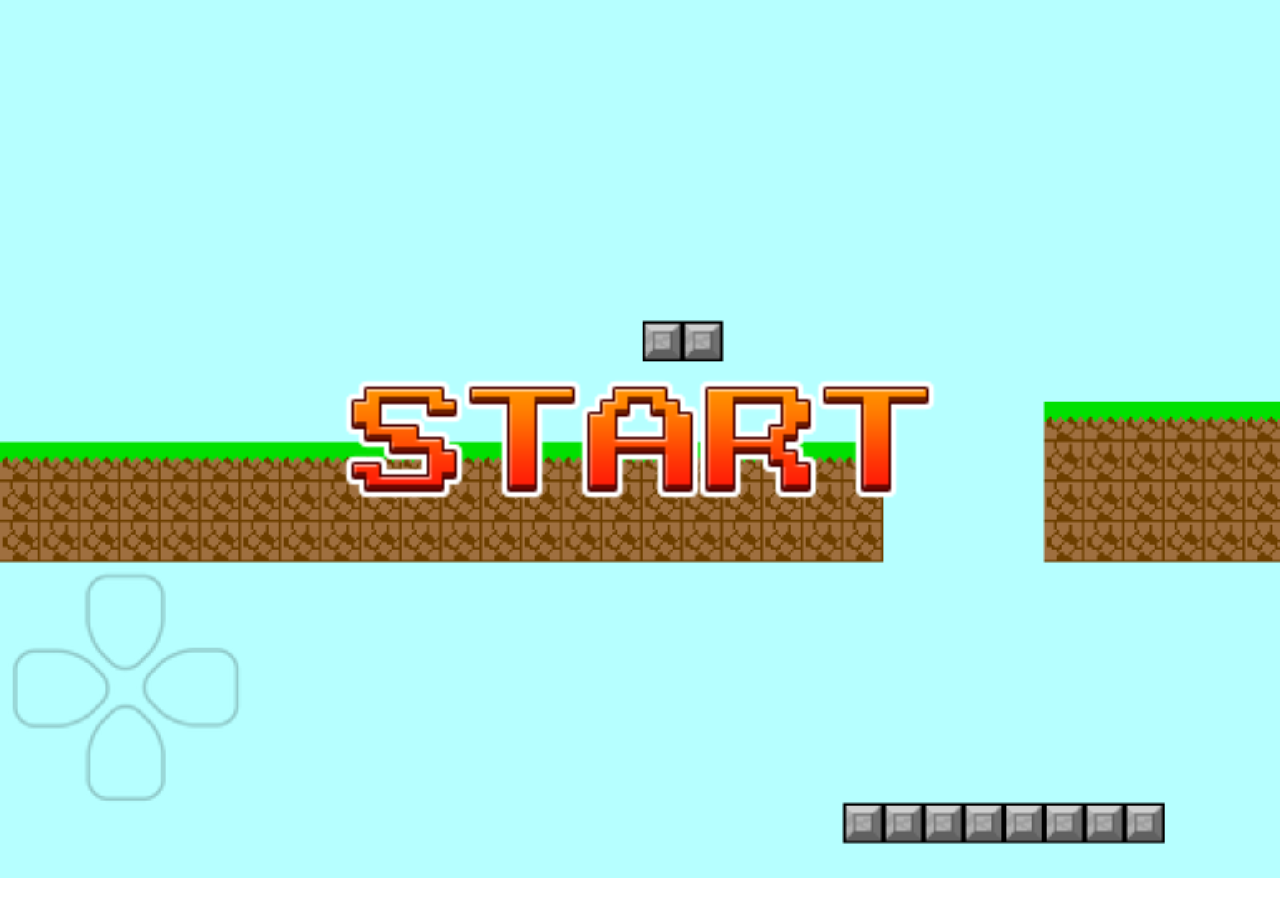
<file: games/action/index.html>
<!DOCTYPE html>
<html>
    <head>
        <meta charset="utf-8">
        <meta http-equiv="x-ua-compatible" content="IE=Edge">
        <meta name="viewport" content="width=device-width, user-scalable=no">
        <meta name="apple-mobile-web-app-capable" content="yes"> 
        <meta name="apple-mobile-web-app-status-bar-style" content="black-translucent">
        <title>enchant</title>
        <script type="text/javascript" src="../build/enchant.js"></script>
        <script type="text/javascript" src="../build/plugins/nineleap.enchant.js"></script>
        <script type="text/javascript" src="../build/plugins/ui.enchant.js"></script>
        <script type="text/javascript" src="game.js"></script>
        <style type="text/css">
            body {
                margin: 0;
            }
        </style>
    </head>
    <body>
    </body>
</html>
</file>
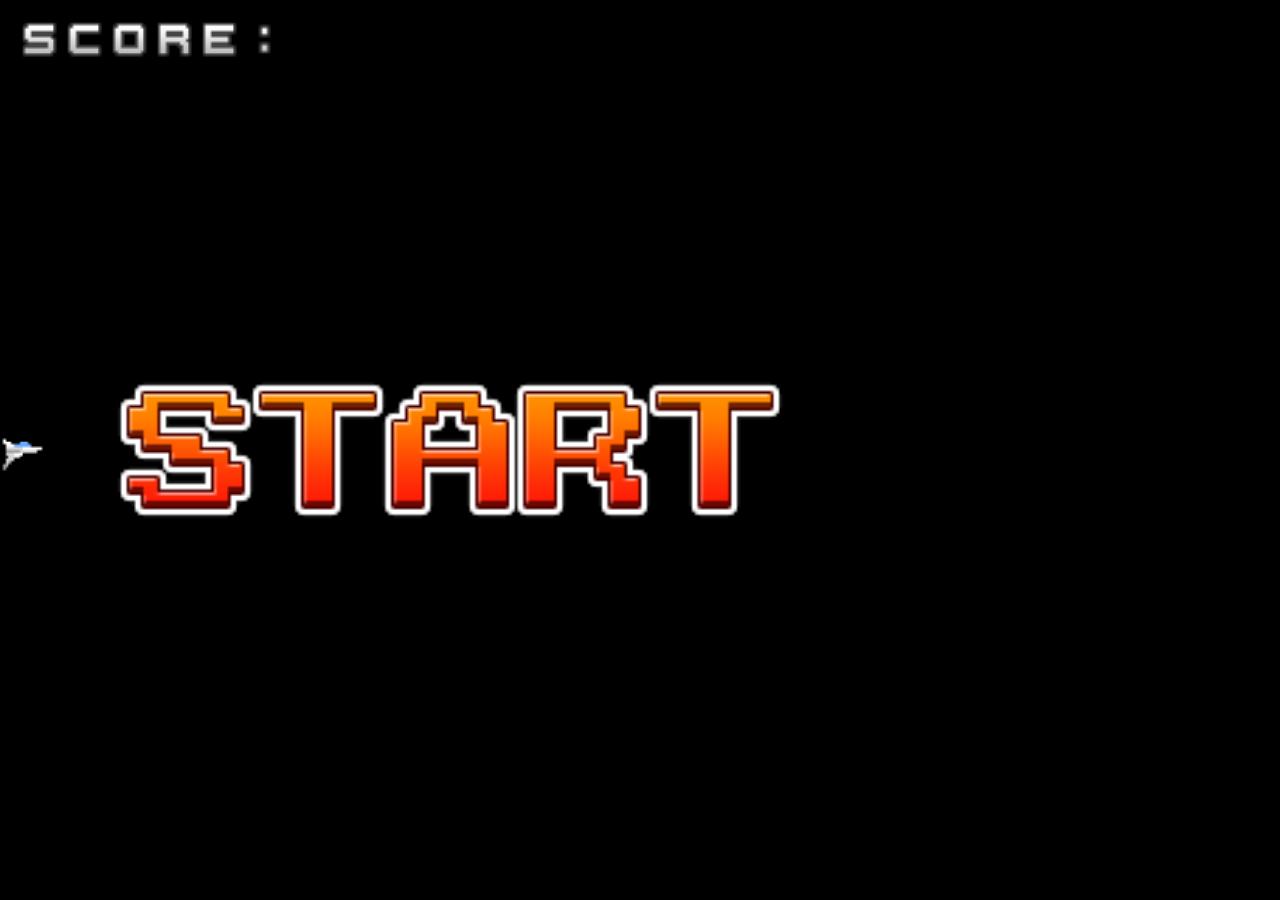
<file: games/shooting/index.html>
<!DOCTYPE html>
<html>
<head>
    <meta charset="UTF-8">
    <meta http-equiv="x-ua-compatible" content="IE=Edge">
    <meta name="viewport" content="width=device-width, user-scalable=no">
    <meta name="apple-mobile-web-app-capable" content="yes">
    <script type="text/javascript" src="../build/enchant.js"></script>
    <script type="text/javascript" src="../build/plugins/nineleap.enchant.js"></script>
    <script type="text/javascript" src="../build/plugins/ui.enchant.js"></script>
    <script type="text/javascript" src="main.js"></script>
    <style type="text/css">
        body {
            margin: 0;
            background: black;
        }
    </style>
</head>
<body>
<script type="text/javascript">
    alert("Dispara al mayor numero de naves sin que te toquen sus disparos. Arrastra con el Dedo la nave hacia arriba o abajo.");
</script>
</body>
</html>
</file>
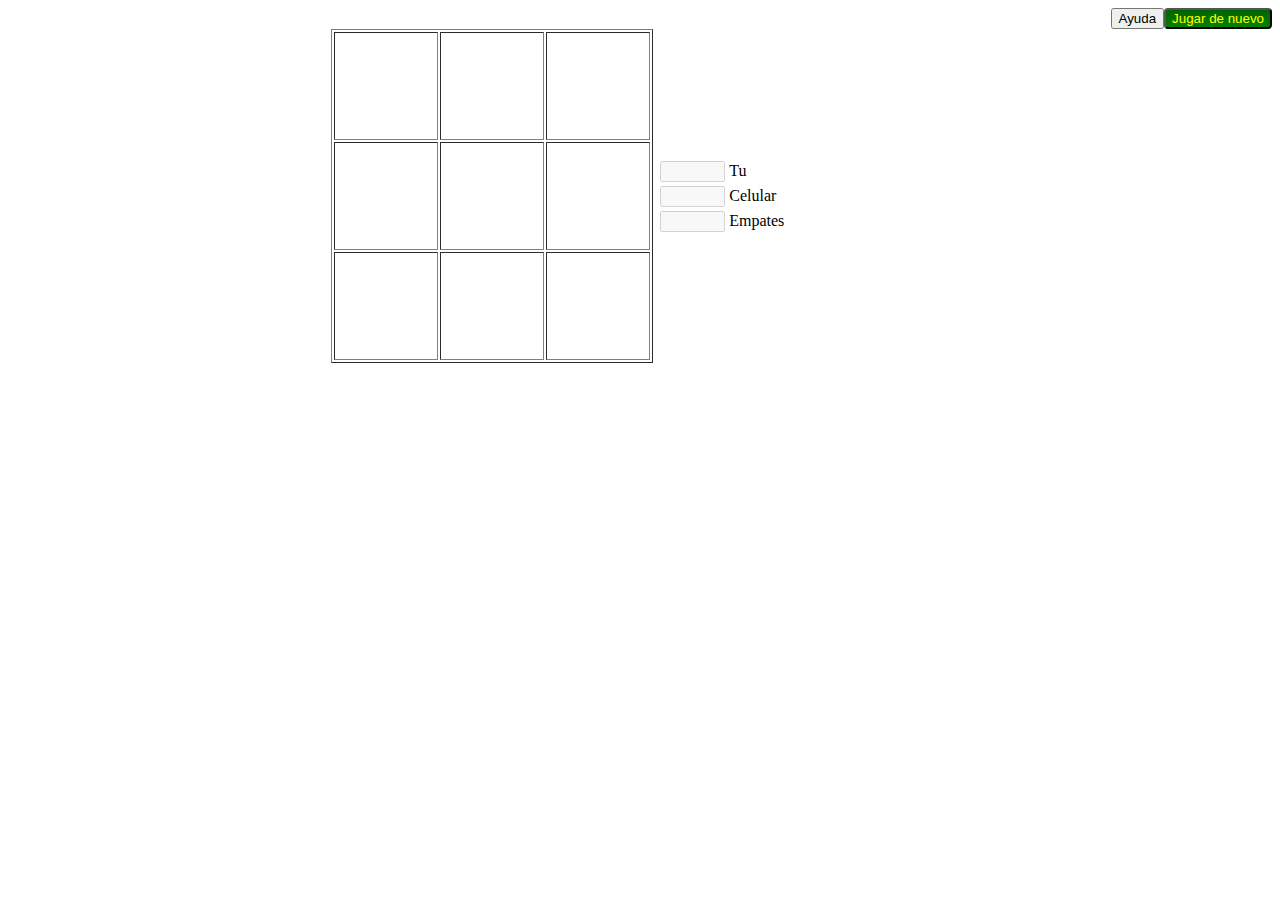
<file: games/SudokuJS/index.html>
<!DOCTYPE html>
<html>
<head lang="en">
    <meta charset="UTF-8">
    <title>Sudoku JS</title>
    <link rel="stylesheet" href="css/style1.css" media="screen"/>
    <link rel="stylesheet" href="js/jquery-ui-1.11.4/jquery-ui.min.css" media="screen"/>
    <script type="text/javascript" src="js/jquery-1.11.2.min.js"></script>
    <script type="text/javascript" src="js/jquery-ui-1.11.4/jquery-ui.min.js"></script>

    <SCRIPT LANGUAGE="JavaScript">
//<!-- Begin
var x = "x.jpg";
var o = "o.jpg";
var blank = "blank.jpg";

var pause = 0;
var all = 0;
var a = 0;
var b = 0;
var c = 0;
var d = 0;
var e = 0;
var f = 0;
var g = 0;
var h = 0;
var i = 0;
var temp="";
var ok = 0;
var cf = 0;
var choice=9;
var aRandomNumber = 0;
var comp = 0;
var t = 0;
var wn = 0;
var ls = 0;
var ts = 0;
function help() {
alert("El clasico juego de gato, un turno tu y otro el Celular donde se colocan una X o una O, Gana el primero en completar una linea horizontal, Vertical, o en Diagonal!!");
}
function logicOne() {
if ((a==1)&&(b==1)&&(c==1)) all=1;
if ((a==1)&&(d==1)&&(g==1)) all=1;
if ((a==1)&&(e==1)&&(i==1)) all=1;
if ((b==1)&&(e==1)&&(h==1)) all=1;
if ((d==1)&&(e==1)&&(f==1)) all=1;
if ((g==1)&&(h==1)&&(i==1)) all=1;
if ((c==1)&&(f==1)&&(i==1)) all=1;
if ((g==1)&&(e==1)&&(c==1)) all=1;
if ((a==2)&&(b==2)&&(c==2)) all=2;
if ((a==2)&&(d==2)&&(g==2)) all=2;
if ((a==2)&&(e==2)&&(i==2)) all=2;
if ((b==2)&&(e==2)&&(h==2)) all=2;
if ((d==2)&&(e==2)&&(f==2)) all=2;
if ((g==2)&&(h==2)&&(i==2)) all=2;
if ((c==2)&&(f==2)&&(i==2)) all=2;
if ((g==2)&&(e==2)&&(c==2)) all=2;
if ((a != 0)&&(b != 0)&&(c != 0)&&(d != 0)&&(e != 0)&&(f != 0)&&(g != 0)&&(h != 0)&&(i != 0)&&(all == 0)) all = 3;
}
function logicTwo() {
if ((a==2)&&(b==2)&&(c== 0)&&(temp=="")) temp="C";
if ((a==2)&&(b== 0)&&(c==2)&&(temp=="")) temp="B";
if ((a== 0)&&(b==2)&&(c==2)&&(temp=="")) temp="A";
if ((a==2)&&(d==2)&&(g== 0)&&(temp=="")) temp="G";
if ((a==2)&&(d== 0)&&(g==2)&&(temp=="")) temp="D";
if ((a== 0)&&(d==2)&&(g==2)&&(temp=="")) temp="A";
if ((a==2)&&(e==2)&&(i== 0)&&(temp=="")) temp="I";
if ((a==2)&&(e== 0)&&(i==2)&&(temp=="")) temp="E";
if ((a== 0)&&(e==2)&&(i==2)&&(temp=="")) temp="A";
if ((b==2)&&(e==2)&&(h== 0)&&(temp=="")) temp="H";
if ((b==2)&&(e== 0)&&(h==2)&&(temp=="")) temp="E";
if ((b== 0)&&(e==2)&&(h==2)&&(temp=="")) temp="B";
if ((d==2)&&(e==2)&&(f== 0)&&(temp=="")) temp="F";
if ((d==2)&&(e== 0)&&(f==2)&&(temp=="")) temp="E";
if ((d== 0)&&(e==2)&&(f==2)&&(temp=="")) temp="D";
if ((g==2)&&(h==2)&&(i== 0)&&(temp=="")) temp="I";
if ((g==2)&&(h== 0)&&(i==2)&&(temp=="")) temp="H";
if ((g== 0)&&(h==2)&&(i==2)&&(temp=="")) temp="G";
if ((c==2)&&(f==2)&&(i== 0)&&(temp=="")) temp="I";
if ((c==2)&&(f== 0)&&(i==2)&&(temp=="")) temp="F";
if ((c== 0)&&(f==2)&&(i==2)&&(temp=="")) temp="C";
if ((g==2)&&(e==2)&&(c== 0)&&(temp=="")) temp="C";
if ((g==2)&&(e== 0)&&(c==2)&&(temp=="")) temp="E";
if ((g== 0)&&(e==2)&&(c==2)&&(temp=="")) temp="G";
}
function logicThree() {
if ((a==1)&&(b==1)&&(c==0)&&(temp=="")) temp="C";
if ((a==1)&&(b==0)&&(c==1)&&(temp=="")) temp="B";
if ((a==0)&&(b==1)&&(c==1)&&(temp=="")) temp="A";
if ((a==1)&&(d==1)&&(g==0)&&(temp=="")) temp="G";
if ((a==1)&&(d==0)&&(g==1)&&(temp=="")) temp="D";
if ((a==0)&&(d==1)&&(g==1)&&(temp=="")) temp="A";
if ((a==1)&&(e==1)&&(i==0)&&(temp=="")) temp="I";
if ((a==1)&&(e==0)&&(i==1)&&(temp=="")) temp="E";
if ((a==0)&&(e==1)&&(i==1)&&(temp=="")) temp="A";
if ((b==1)&&(e==1)&&(h==0)&&(temp=="")) temp="H";
if ((b==1)&&(e==0)&&(h==1)&&(temp=="")) temp="E";
if ((b==0)&&(e==1)&&(h==1)&&(temp=="")) temp="B";
if ((d==1)&&(e==1)&&(f==0)&&(temp=="")) temp="F";
if ((d==1)&&(e==0)&&(f==1)&&(temp=="")) temp="E";
if ((d==0)&&(e==1)&&(f==1)&&(temp=="")) temp="D";
if ((g==1)&&(h==1)&&(i==0)&&(temp=="")) temp="I";
if ((g==1)&&(h==0)&&(i==1)&&(temp=="")) temp="H";
if ((g==0)&&(h==1)&&(i==1)&&(temp=="")) temp="G";
if ((c==1)&&(f==1)&&(i==0)&&(temp=="")) temp="I";
if ((c==1)&&(f==0)&&(i==1)&&(temp=="")) temp="F";
if ((c==0)&&(f==1)&&(i==1)&&(temp=="")) temp="C";
if ((g==1)&&(e==1)&&(c==0)&&(temp=="")) temp="C";
if ((g==1)&&(e==0)&&(c==1)&&(temp=="")) temp="E";
if ((g==0)&&(e==1)&&(c==1)&&(temp=="")) temp="G";
}
function clearOut() {
document.game.you.value="0";
document.game.computer.value="0";
document.game.ties.value="0";
}
function checkSpace() {
if ((temp=="A")&&(a==0)) {
ok=1;
if (cf==0) a=1;
if (cf==1) a=2;
}
if ((temp=="B")&&(b==0)) {
ok=1;
if (cf==0) b=1;
if (cf==1) b=2;
}
if ((temp=="C")&&(c==0)) {
ok=1;
if (cf==0) c=1;
if (cf==1) c=2;
}
if ((temp=="D")&&(d==0)) {
ok=1;
if (cf==0) d=1;
if (cf==1) d=2;
}
if ((temp=="E")&&(e==0)) {
ok=1;
if (cf==0) e=1;
if (cf==1) e=2;
}
if ((temp=="F")&&(f==0)) {
ok=1
if (cf==0) f=1;
if (cf==1) f=2;
}
if ((temp=="G")&&(g==0)) {
ok=1
if (cf==0) g=1;
if (cf==1) g=2;
}
if ((temp=="H")&&(h==0)) {
ok=1;
if (cf==0) h=1;
if (cf==1) h=2;
}
if ((temp=="I")&&(i==0)) {
ok=1;
if (cf==0) i=1;
if (cf==1) i=2;
}
}
function yourChoice(chName) {
pause = 0;
if (all!=0) ended();
if (all==0) {
cf = 0;
ok = 0;
temp=chName;
checkSpace();
if (ok==1) {
document.images[chName].src = x;
}
if (ok==0)taken();
process();
if ((all==0)&&(pause==0)) myChoice();
   }
}
function taken() {
alert("El espacio esta ocupado. Elegir otro")
pause=1;
}
function myChoice() {
temp="";
ok = 0;
cf=1;
logicTwo();
logicThree();
checkSpace();
while(ok==0) {
aRandomNumber=Math.random()
comp=Math.round((choice-1)*aRandomNumber)+1;
if (comp==1) temp="A";
if (comp==2) temp="B";
if (comp==3) temp="C";
if (comp==4) temp="D";
if (comp==5) temp="E";
if (comp==6) temp="F";
if (comp==7) temp="G";
if (comp==8) temp="H";
if (comp==9) temp="I";
checkSpace();
}
document.images[temp].src= o;
process();
}
function ended() {
alert("El juego Termino. Click en Nuevo Juego para empezar otro.")
}
function process() {
logicOne();
if (all==1){ alert("Ganaste,Felicidades!"); wn++; }
if (all==2){ alert("Oohh!  Te Gane, suerte para la proxima!"); ls++; }
if (all==3){ alert("Es un empate."); ts++; }
if (all!=0) {
document.game.you.value = wn;
document.game.computer.value = ls;
document.game.ties.value = ts;
   }
}
function playAgain() {
if (all==0) {
if(confirm("Se reiniciaran los puntajes, de acuerdo?")) reset();
}
if (all>0) reset();
}
function reset() {
all = 0;
a = 0;
b = 0;
c = 0;
d = 0;
e = 0;
f = 0;
g = 0;
h = 0;
i = 0;
temp="";
ok = 0;
cf = 0;
choice=9;
aRandomNumber = 0;
comp = 0;
document.images.A.src= blank;
document.images.B.src= blank;
document.images.C.src= blank;
document.images.D.src= blank;
document.images.E.src= blank;
document.images.F.src= blank;
document.images.G.src= blank;
document.images.H.src= blank;
document.images.I.src= blank;
if (t==0) { t=2; myChoice(); }
t--;
}
//  End -->
</script>

</head>
<body>
<script>
    help();
</script>
<center>
<form name=game>

<input type=button class="btn-green" value="Jugar de nuevo" onClick="playAgain();" style="float:right;">
&nbsp;&nbsp;
<input type=button value="Ayuda" onClick="help();" style="float:right;">
<table border=0>
<td>
<table border=1>
<tr>
<td><a href="javascript:yourChoice('A')"><img src="blank.jpg" border=0 height=100 width=100 name=A alt="Top-Left"></a></td>
<td><a href="javascript:yourChoice('B')"><img src="blank.jpg" border=0 height=100 width=100 name=B alt="Top-Center"></a></td>
<td><a href="javascript:yourChoice('C')"><img src="blank.jpg" border=0 height=100 width=100 name=C alt="Top-Right"></a></td>
</tr>
<tr>
<td><a href="javascript:yourChoice('D')"><img src="blank.jpg" border=0 height=100 width=100 name=D alt="Middle-Left"></a></td>
<td><a href="javascript:yourChoice('E')"><img src="blank.jpg" border=0 height=100 width=100 name=E alt="Middle-Center"></a></td>
<td><a href="javascript:yourChoice('F')"><img src="blank.jpg" border=0 height=100 width=100 name=F alt="Middle-Right"></a></td>
</tr>
<tr>
<td><a href="javascript:yourChoice('G')"><img src="blank.jpg" border=0 height=100 width=100 name=G alt="Bottom-Left"></a></td>
<td><a href="javascript:yourChoice('H')"><img src="blank.jpg" border=0 height=100 width=100 name=H alt="Bottom-Center"></a></td>
<td><a href="javascript:yourChoice('I')"><img src="blank.jpg" border=0 height=100 width=100  name=I alt="Bottom-Right"></a></td>
</tr>
</table>
</td>
<td>
<table>
<tr><td><input type=text size=5 name=you disabled=""></td><td>Tu</td></tr>
<tr><td><input type=text size=5 name=computer disabled=""></td><td>Celular </td></tr>
<tr><td><input type=text size=5 name=ties disabled=""></td><td>Empates</td></tr>
</table>
</td>
</table>
</form>
</center>
</body>
</html>
</file>
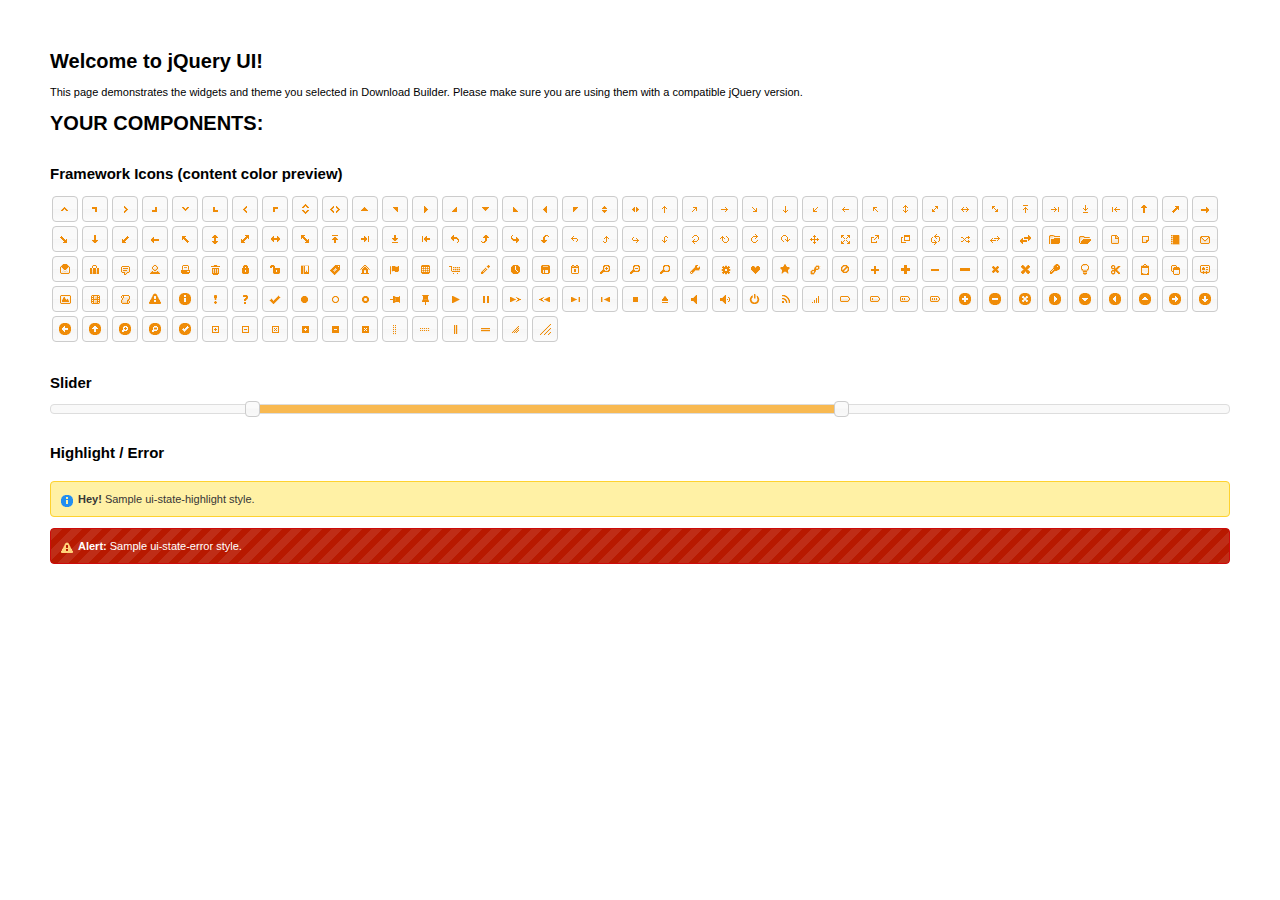
<file: games/SudokuJS/js/jquery-ui-1.11.4/index.html>
<!doctype html>
<html lang="us">
<head>
	<meta charset="utf-8">
	<title>jQuery UI Example Page</title>
	<link href="jquery-ui.css" rel="stylesheet">
	<style>
	body{
		font: 62.5% "Trebuchet MS", sans-serif;
		margin: 50px;
	}
	.demoHeaders {
		margin-top: 2em;
	}
	#dialog-link {
		padding: .4em 1em .4em 20px;
		text-decoration: none;
		position: relative;
	}
	#dialog-link span.ui-icon {
		margin: 0 5px 0 0;
		position: absolute;
		left: .2em;
		top: 50%;
		margin-top: -8px;
	}
	#icons {
		margin: 0;
		padding: 0;
	}
	#icons li {
		margin: 2px;
		position: relative;
		padding: 4px 0;
		cursor: pointer;
		float: left;
		list-style: none;
	}
	#icons span.ui-icon {
		float: left;
		margin: 0 4px;
	}
	.fakewindowcontain .ui-widget-overlay {
		position: absolute;
	}
	select {
		width: 200px;
	}
	</style>
</head>
<body>

<h1>Welcome to jQuery UI!</h1>

<div class="ui-widget">
	<p>This page demonstrates the widgets and theme you selected in Download Builder. Please make sure you are using them with a compatible jQuery version.</p>
</div>

<h1>YOUR COMPONENTS:</h1>












<h2 class="demoHeaders">Framework Icons (content color preview)</h2>
<ul id="icons" class="ui-widget ui-helper-clearfix">
	<li class="ui-state-default ui-corner-all" title=".ui-icon-carat-1-n"><span class="ui-icon ui-icon-carat-1-n"></span></li>
	<li class="ui-state-default ui-corner-all" title=".ui-icon-carat-1-ne"><span class="ui-icon ui-icon-carat-1-ne"></span></li>
	<li class="ui-state-default ui-corner-all" title=".ui-icon-carat-1-e"><span class="ui-icon ui-icon-carat-1-e"></span></li>
	<li class="ui-state-default ui-corner-all" title=".ui-icon-carat-1-se"><span class="ui-icon ui-icon-carat-1-se"></span></li>
	<li class="ui-state-default ui-corner-all" title=".ui-icon-carat-1-s"><span class="ui-icon ui-icon-carat-1-s"></span></li>
	<li class="ui-state-default ui-corner-all" title=".ui-icon-carat-1-sw"><span class="ui-icon ui-icon-carat-1-sw"></span></li>
	<li class="ui-state-default ui-corner-all" title=".ui-icon-carat-1-w"><span class="ui-icon ui-icon-carat-1-w"></span></li>
	<li class="ui-state-default ui-corner-all" title=".ui-icon-carat-1-nw"><span class="ui-icon ui-icon-carat-1-nw"></span></li>
	<li class="ui-state-default ui-corner-all" title=".ui-icon-carat-2-n-s"><span class="ui-icon ui-icon-carat-2-n-s"></span></li>
	<li class="ui-state-default ui-corner-all" title=".ui-icon-carat-2-e-w"><span class="ui-icon ui-icon-carat-2-e-w"></span></li>
	<li class="ui-state-default ui-corner-all" title=".ui-icon-triangle-1-n"><span class="ui-icon ui-icon-triangle-1-n"></span></li>
	<li class="ui-state-default ui-corner-all" title=".ui-icon-triangle-1-ne"><span class="ui-icon ui-icon-triangle-1-ne"></span></li>
	<li class="ui-state-default ui-corner-all" title=".ui-icon-triangle-1-e"><span class="ui-icon ui-icon-triangle-1-e"></span></li>
	<li class="ui-state-default ui-corner-all" title=".ui-icon-triangle-1-se"><span class="ui-icon ui-icon-triangle-1-se"></span></li>
	<li class="ui-state-default ui-corner-all" title=".ui-icon-triangle-1-s"><span class="ui-icon ui-icon-triangle-1-s"></span></li>
	<li class="ui-state-default ui-corner-all" title=".ui-icon-triangle-1-sw"><span class="ui-icon ui-icon-triangle-1-sw"></span></li>
	<li class="ui-state-default ui-corner-all" title=".ui-icon-triangle-1-w"><span class="ui-icon ui-icon-triangle-1-w"></span></li>
	<li class="ui-state-default ui-corner-all" title=".ui-icon-triangle-1-nw"><span class="ui-icon ui-icon-triangle-1-nw"></span></li>
	<li class="ui-state-default ui-corner-all" title=".ui-icon-triangle-2-n-s"><span class="ui-icon ui-icon-triangle-2-n-s"></span></li>
	<li class="ui-state-default ui-corner-all" title=".ui-icon-triangle-2-e-w"><span class="ui-icon ui-icon-triangle-2-e-w"></span></li>
	<li class="ui-state-default ui-corner-all" title=".ui-icon-arrow-1-n"><span class="ui-icon ui-icon-arrow-1-n"></span></li>
	<li class="ui-state-default ui-corner-all" title=".ui-icon-arrow-1-ne"><span class="ui-icon ui-icon-arrow-1-ne"></span></li>
	<li class="ui-state-default ui-corner-all" title=".ui-icon-arrow-1-e"><span class="ui-icon ui-icon-arrow-1-e"></span></li>
	<li class="ui-state-default ui-corner-all" title=".ui-icon-arrow-1-se"><span class="ui-icon ui-icon-arrow-1-se"></span></li>
	<li class="ui-state-default ui-corner-all" title=".ui-icon-arrow-1-s"><span class="ui-icon ui-icon-arrow-1-s"></span></li>
	<li class="ui-state-default ui-corner-all" title=".ui-icon-arrow-1-sw"><span class="ui-icon ui-icon-arrow-1-sw"></span></li>
	<li class="ui-state-default ui-corner-all" title=".ui-icon-arrow-1-w"><span class="ui-icon ui-icon-arrow-1-w"></span></li>
	<li class="ui-state-default ui-corner-all" title=".ui-icon-arrow-1-nw"><span class="ui-icon ui-icon-arrow-1-nw"></span></li>
	<li class="ui-state-default ui-corner-all" title=".ui-icon-arrow-2-n-s"><span class="ui-icon ui-icon-arrow-2-n-s"></span></li>
	<li class="ui-state-default ui-corner-all" title=".ui-icon-arrow-2-ne-sw"><span class="ui-icon ui-icon-arrow-2-ne-sw"></span></li>
	<li class="ui-state-default ui-corner-all" title=".ui-icon-arrow-2-e-w"><span class="ui-icon ui-icon-arrow-2-e-w"></span></li>
	<li class="ui-state-default ui-corner-all" title=".ui-icon-arrow-2-se-nw"><span class="ui-icon ui-icon-arrow-2-se-nw"></span></li>
	<li class="ui-state-default ui-corner-all" title=".ui-icon-arrowstop-1-n"><span class="ui-icon ui-icon-arrowstop-1-n"></span></li>
	<li class="ui-state-default ui-corner-all" title=".ui-icon-arrowstop-1-e"><span class="ui-icon ui-icon-arrowstop-1-e"></span></li>
	<li class="ui-state-default ui-corner-all" title=".ui-icon-arrowstop-1-s"><span class="ui-icon ui-icon-arrowstop-1-s"></span></li>
	<li class="ui-state-default ui-corner-all" title=".ui-icon-arrowstop-1-w"><span class="ui-icon ui-icon-arrowstop-1-w"></span></li>
	<li class="ui-state-default ui-corner-all" title=".ui-icon-arrowthick-1-n"><span class="ui-icon ui-icon-arrowthick-1-n"></span></li>
	<li class="ui-state-default ui-corner-all" title=".ui-icon-arrowthick-1-ne"><span class="ui-icon ui-icon-arrowthick-1-ne"></span></li>
	<li class="ui-state-default ui-corner-all" title=".ui-icon-arrowthick-1-e"><span class="ui-icon ui-icon-arrowthick-1-e"></span></li>
	<li class="ui-state-default ui-corner-all" title=".ui-icon-arrowthick-1-se"><span class="ui-icon ui-icon-arrowthick-1-se"></span></li>
	<li class="ui-state-default ui-corner-all" title=".ui-icon-arrowthick-1-s"><span class="ui-icon ui-icon-arrowthick-1-s"></span></li>
	<li class="ui-state-default ui-corner-all" title=".ui-icon-arrowthick-1-sw"><span class="ui-icon ui-icon-arrowthick-1-sw"></span></li>
	<li class="ui-state-default ui-corner-all" title=".ui-icon-arrowthick-1-w"><span class="ui-icon ui-icon-arrowthick-1-w"></span></li>
	<li class="ui-state-default ui-corner-all" title=".ui-icon-arrowthick-1-nw"><span class="ui-icon ui-icon-arrowthick-1-nw"></span></li>
	<li class="ui-state-default ui-corner-all" title=".ui-icon-arrowthick-2-n-s"><span class="ui-icon ui-icon-arrowthick-2-n-s"></span></li>
	<li class="ui-state-default ui-corner-all" title=".ui-icon-arrowthick-2-ne-sw"><span class="ui-icon ui-icon-arrowthick-2-ne-sw"></span></li>
	<li class="ui-state-default ui-corner-all" title=".ui-icon-arrowthick-2-e-w"><span class="ui-icon ui-icon-arrowthick-2-e-w"></span></li>
	<li class="ui-state-default ui-corner-all" title=".ui-icon-arrowthick-2-se-nw"><span class="ui-icon ui-icon-arrowthick-2-se-nw"></span></li>
	<li class="ui-state-default ui-corner-all" title=".ui-icon-arrowthickstop-1-n"><span class="ui-icon ui-icon-arrowthickstop-1-n"></span></li>
	<li class="ui-state-default ui-corner-all" title=".ui-icon-arrowthickstop-1-e"><span class="ui-icon ui-icon-arrowthickstop-1-e"></span></li>
	<li class="ui-state-default ui-corner-all" title=".ui-icon-arrowthickstop-1-s"><span class="ui-icon ui-icon-arrowthickstop-1-s"></span></li>
	<li class="ui-state-default ui-corner-all" title=".ui-icon-arrowthickstop-1-w"><span class="ui-icon ui-icon-arrowthickstop-1-w"></span></li>
	<li class="ui-state-default ui-corner-all" title=".ui-icon-arrowreturnthick-1-w"><span class="ui-icon ui-icon-arrowreturnthick-1-w"></span></li>
	<li class="ui-state-default ui-corner-all" title=".ui-icon-arrowreturnthick-1-n"><span class="ui-icon ui-icon-arrowreturnthick-1-n"></span></li>
	<li class="ui-state-default ui-corner-all" title=".ui-icon-arrowreturnthick-1-e"><span class="ui-icon ui-icon-arrowreturnthick-1-e"></span></li>
	<li class="ui-state-default ui-corner-all" title=".ui-icon-arrowreturnthick-1-s"><span class="ui-icon ui-icon-arrowreturnthick-1-s"></span></li>
	<li class="ui-state-default ui-corner-all" title=".ui-icon-arrowreturn-1-w"><span class="ui-icon ui-icon-arrowreturn-1-w"></span></li>
	<li class="ui-state-default ui-corner-all" title=".ui-icon-arrowreturn-1-n"><span class="ui-icon ui-icon-arrowreturn-1-n"></span></li>
	<li class="ui-state-default ui-corner-all" title=".ui-icon-arrowreturn-1-e"><span class="ui-icon ui-icon-arrowreturn-1-e"></span></li>
	<li class="ui-state-default ui-corner-all" title=".ui-icon-arrowreturn-1-s"><span class="ui-icon ui-icon-arrowreturn-1-s"></span></li>
	<li class="ui-state-default ui-corner-all" title=".ui-icon-arrowrefresh-1-w"><span class="ui-icon ui-icon-arrowrefresh-1-w"></span></li>
	<li class="ui-state-default ui-corner-all" title=".ui-icon-arrowrefresh-1-n"><span class="ui-icon ui-icon-arrowrefresh-1-n"></span></li>
	<li class="ui-state-default ui-corner-all" title=".ui-icon-arrowrefresh-1-e"><span class="ui-icon ui-icon-arrowrefresh-1-e"></span></li>
	<li class="ui-state-default ui-corner-all" title=".ui-icon-arrowrefresh-1-s"><span class="ui-icon ui-icon-arrowrefresh-1-s"></span></li>
	<li class="ui-state-default ui-corner-all" title=".ui-icon-arrow-4"><span class="ui-icon ui-icon-arrow-4"></span></li>
	<li class="ui-state-default ui-corner-all" title=".ui-icon-arrow-4-diag"><span class="ui-icon ui-icon-arrow-4-diag"></span></li>
	<li class="ui-state-default ui-corner-all" title=".ui-icon-extlink"><span class="ui-icon ui-icon-extlink"></span></li>
	<li class="ui-state-default ui-corner-all" title=".ui-icon-newwin"><span class="ui-icon ui-icon-newwin"></span></li>
	<li class="ui-state-default ui-corner-all" title=".ui-icon-refresh"><span class="ui-icon ui-icon-refresh"></span></li>
	<li class="ui-state-default ui-corner-all" title=".ui-icon-shuffle"><span class="ui-icon ui-icon-shuffle"></span></li>
	<li class="ui-state-default ui-corner-all" title=".ui-icon-transfer-e-w"><span class="ui-icon ui-icon-transfer-e-w"></span></li>
	<li class="ui-state-default ui-corner-all" title=".ui-icon-transferthick-e-w"><span class="ui-icon ui-icon-transferthick-e-w"></span></li>
	<li class="ui-state-default ui-corner-all" title=".ui-icon-folder-collapsed"><span class="ui-icon ui-icon-folder-collapsed"></span></li>
	<li class="ui-state-default ui-corner-all" title=".ui-icon-folder-open"><span class="ui-icon ui-icon-folder-open"></span></li>
	<li class="ui-state-default ui-corner-all" title=".ui-icon-document"><span class="ui-icon ui-icon-document"></span></li>
	<li class="ui-state-default ui-corner-all" title=".ui-icon-document-b"><span class="ui-icon ui-icon-document-b"></span></li>
	<li class="ui-state-default ui-corner-all" title=".ui-icon-note"><span class="ui-icon ui-icon-note"></span></li>
	<li class="ui-state-default ui-corner-all" title=".ui-icon-mail-closed"><span class="ui-icon ui-icon-mail-closed"></span></li>
	<li class="ui-state-default ui-corner-all" title=".ui-icon-mail-open"><span class="ui-icon ui-icon-mail-open"></span></li>
	<li class="ui-state-default ui-corner-all" title=".ui-icon-suitcase"><span class="ui-icon ui-icon-suitcase"></span></li>
	<li class="ui-state-default ui-corner-all" title=".ui-icon-comment"><span class="ui-icon ui-icon-comment"></span></li>
	<li class="ui-state-default ui-corner-all" title=".ui-icon-person"><span class="ui-icon ui-icon-person"></span></li>
	<li class="ui-state-default ui-corner-all" title=".ui-icon-print"><span class="ui-icon ui-icon-print"></span></li>
	<li class="ui-state-default ui-corner-all" title=".ui-icon-trash"><span class="ui-icon ui-icon-trash"></span></li>
	<li class="ui-state-default ui-corner-all" title=".ui-icon-locked"><span class="ui-icon ui-icon-locked"></span></li>
	<li class="ui-state-default ui-corner-all" title=".ui-icon-unlocked"><span class="ui-icon ui-icon-unlocked"></span></li>
	<li class="ui-state-default ui-corner-all" title=".ui-icon-bookmark"><span class="ui-icon ui-icon-bookmark"></span></li>
	<li class="ui-state-default ui-corner-all" title=".ui-icon-tag"><span class="ui-icon ui-icon-tag"></span></li>
	<li class="ui-state-default ui-corner-all" title=".ui-icon-home"><span class="ui-icon ui-icon-home"></span></li>
	<li class="ui-state-default ui-corner-all" title=".ui-icon-flag"><span class="ui-icon ui-icon-flag"></span></li>
	<li class="ui-state-default ui-corner-all" title=".ui-icon-calculator"><span class="ui-icon ui-icon-calculator"></span></li>
	<li class="ui-state-default ui-corner-all" title=".ui-icon-cart"><span class="ui-icon ui-icon-cart"></span></li>
	<li class="ui-state-default ui-corner-all" title=".ui-icon-pencil"><span class="ui-icon ui-icon-pencil"></span></li>
	<li class="ui-state-default ui-corner-all" title=".ui-icon-clock"><span class="ui-icon ui-icon-clock"></span></li>
	<li class="ui-state-default ui-corner-all" title=".ui-icon-disk"><span class="ui-icon ui-icon-disk"></span></li>
	<li class="ui-state-default ui-corner-all" title=".ui-icon-calendar"><span class="ui-icon ui-icon-calendar"></span></li>
	<li class="ui-state-default ui-corner-all" title=".ui-icon-zoomin"><span class="ui-icon ui-icon-zoomin"></span></li>
	<li class="ui-state-default ui-corner-all" title=".ui-icon-zoomout"><span class="ui-icon ui-icon-zoomout"></span></li>
	<li class="ui-state-default ui-corner-all" title=".ui-icon-search"><span class="ui-icon ui-icon-search"></span></li>
	<li class="ui-state-default ui-corner-all" title=".ui-icon-wrench"><span class="ui-icon ui-icon-wrench"></span></li>
	<li class="ui-state-default ui-corner-all" title=".ui-icon-gear"><span class="ui-icon ui-icon-gear"></span></li>
	<li class="ui-state-default ui-corner-all" title=".ui-icon-heart"><span class="ui-icon ui-icon-heart"></span></li>
	<li class="ui-state-default ui-corner-all" title=".ui-icon-star"><span class="ui-icon ui-icon-star"></span></li>
	<li class="ui-state-default ui-corner-all" title=".ui-icon-link"><span class="ui-icon ui-icon-link"></span></li>
	<li class="ui-state-default ui-corner-all" title=".ui-icon-cancel"><span class="ui-icon ui-icon-cancel"></span></li>
	<li class="ui-state-default ui-corner-all" title=".ui-icon-plus"><span class="ui-icon ui-icon-plus"></span></li>
	<li class="ui-state-default ui-corner-all" title=".ui-icon-plusthick"><span class="ui-icon ui-icon-plusthick"></span></li>
	<li class="ui-state-default ui-corner-all" title=".ui-icon-minus"><span class="ui-icon ui-icon-minus"></span></li>
	<li class="ui-state-default ui-corner-all" title=".ui-icon-minusthick"><span class="ui-icon ui-icon-minusthick"></span></li>
	<li class="ui-state-default ui-corner-all" title=".ui-icon-close"><span class="ui-icon ui-icon-close"></span></li>
	<li class="ui-state-default ui-corner-all" title=".ui-icon-closethick"><span class="ui-icon ui-icon-closethick"></span></li>
	<li class="ui-state-default ui-corner-all" title=".ui-icon-key"><span class="ui-icon ui-icon-key"></span></li>
	<li class="ui-state-default ui-corner-all" title=".ui-icon-lightbulb"><span class="ui-icon ui-icon-lightbulb"></span></li>
	<li class="ui-state-default ui-corner-all" title=".ui-icon-scissors"><span class="ui-icon ui-icon-scissors"></span></li>
	<li class="ui-state-default ui-corner-all" title=".ui-icon-clipboard"><span class="ui-icon ui-icon-clipboard"></span></li>
	<li class="ui-state-default ui-corner-all" title=".ui-icon-copy"><span class="ui-icon ui-icon-copy"></span></li>
	<li class="ui-state-default ui-corner-all" title=".ui-icon-contact"><span class="ui-icon ui-icon-contact"></span></li>
	<li class="ui-state-default ui-corner-all" title=".ui-icon-image"><span class="ui-icon ui-icon-image"></span></li>
	<li class="ui-state-default ui-corner-all" title=".ui-icon-video"><span class="ui-icon ui-icon-video"></span></li>
	<li class="ui-state-default ui-corner-all" title=".ui-icon-script"><span class="ui-icon ui-icon-script"></span></li>
	<li class="ui-state-default ui-corner-all" title=".ui-icon-alert"><span class="ui-icon ui-icon-alert"></span></li>
	<li class="ui-state-default ui-corner-all" title=".ui-icon-info"><span class="ui-icon ui-icon-info"></span></li>
	<li class="ui-state-default ui-corner-all" title=".ui-icon-notice"><span class="ui-icon ui-icon-notice"></span></li>
	<li class="ui-state-default ui-corner-all" title=".ui-icon-help"><span class="ui-icon ui-icon-help"></span></li>
	<li class="ui-state-default ui-corner-all" title=".ui-icon-check"><span class="ui-icon ui-icon-check"></span></li>
	<li class="ui-state-default ui-corner-all" title=".ui-icon-bullet"><span class="ui-icon ui-icon-bullet"></span></li>
	<li class="ui-state-default ui-corner-all" title=".ui-icon-radio-off"><span class="ui-icon ui-icon-radio-off"></span></li>
	<li class="ui-state-default ui-corner-all" title=".ui-icon-radio-on"><span class="ui-icon ui-icon-radio-on"></span></li>
	<li class="ui-state-default ui-corner-all" title=".ui-icon-pin-w"><span class="ui-icon ui-icon-pin-w"></span></li>
	<li class="ui-state-default ui-corner-all" title=".ui-icon-pin-s"><span class="ui-icon ui-icon-pin-s"></span></li>
	<li class="ui-state-default ui-corner-all" title=".ui-icon-play"><span class="ui-icon ui-icon-play"></span></li>
	<li class="ui-state-default ui-corner-all" title=".ui-icon-pause"><span class="ui-icon ui-icon-pause"></span></li>
	<li class="ui-state-default ui-corner-all" title=".ui-icon-seek-next"><span class="ui-icon ui-icon-seek-next"></span></li>
	<li class="ui-state-default ui-corner-all" title=".ui-icon-seek-prev"><span class="ui-icon ui-icon-seek-prev"></span></li>
	<li class="ui-state-default ui-corner-all" title=".ui-icon-seek-end"><span class="ui-icon ui-icon-seek-end"></span></li>
	<li class="ui-state-default ui-corner-all" title=".ui-icon-seek-first"><span class="ui-icon ui-icon-seek-first"></span></li>
	<li class="ui-state-default ui-corner-all" title=".ui-icon-stop"><span class="ui-icon ui-icon-stop"></span></li>
	<li class="ui-state-default ui-corner-all" title=".ui-icon-eject"><span class="ui-icon ui-icon-eject"></span></li>
	<li class="ui-state-default ui-corner-all" title=".ui-icon-volume-off"><span class="ui-icon ui-icon-volume-off"></span></li>
	<li class="ui-state-default ui-corner-all" title=".ui-icon-volume-on"><span class="ui-icon ui-icon-volume-on"></span></li>
	<li class="ui-state-default ui-corner-all" title=".ui-icon-power"><span class="ui-icon ui-icon-power"></span></li>
	<li class="ui-state-default ui-corner-all" title=".ui-icon-signal-diag"><span class="ui-icon ui-icon-signal-diag"></span></li>
	<li class="ui-state-default ui-corner-all" title=".ui-icon-signal"><span class="ui-icon ui-icon-signal"></span></li>
	<li class="ui-state-default ui-corner-all" title=".ui-icon-battery-0"><span class="ui-icon ui-icon-battery-0"></span></li>
	<li class="ui-state-default ui-corner-all" title=".ui-icon-battery-1"><span class="ui-icon ui-icon-battery-1"></span></li>
	<li class="ui-state-default ui-corner-all" title=".ui-icon-battery-2"><span class="ui-icon ui-icon-battery-2"></span></li>
	<li class="ui-state-default ui-corner-all" title=".ui-icon-battery-3"><span class="ui-icon ui-icon-battery-3"></span></li>
	<li class="ui-state-default ui-corner-all" title=".ui-icon-circle-plus"><span class="ui-icon ui-icon-circle-plus"></span></li>
	<li class="ui-state-default ui-corner-all" title=".ui-icon-circle-minus"><span class="ui-icon ui-icon-circle-minus"></span></li>
	<li class="ui-state-default ui-corner-all" title=".ui-icon-circle-close"><span class="ui-icon ui-icon-circle-close"></span></li>
	<li class="ui-state-default ui-corner-all" title=".ui-icon-circle-triangle-e"><span class="ui-icon ui-icon-circle-triangle-e"></span></li>
	<li class="ui-state-default ui-corner-all" title=".ui-icon-circle-triangle-s"><span class="ui-icon ui-icon-circle-triangle-s"></span></li>
	<li class="ui-state-default ui-corner-all" title=".ui-icon-circle-triangle-w"><span class="ui-icon ui-icon-circle-triangle-w"></span></li>
	<li class="ui-state-default ui-corner-all" title=".ui-icon-circle-triangle-n"><span class="ui-icon ui-icon-circle-triangle-n"></span></li>
	<li class="ui-state-default ui-corner-all" title=".ui-icon-circle-arrow-e"><span class="ui-icon ui-icon-circle-arrow-e"></span></li>
	<li class="ui-state-default ui-corner-all" title=".ui-icon-circle-arrow-s"><span class="ui-icon ui-icon-circle-arrow-s"></span></li>
	<li class="ui-state-default ui-corner-all" title=".ui-icon-circle-arrow-w"><span class="ui-icon ui-icon-circle-arrow-w"></span></li>
	<li class="ui-state-default ui-corner-all" title=".ui-icon-circle-arrow-n"><span class="ui-icon ui-icon-circle-arrow-n"></span></li>
	<li class="ui-state-default ui-corner-all" title=".ui-icon-circle-zoomin"><span class="ui-icon ui-icon-circle-zoomin"></span></li>
	<li class="ui-state-default ui-corner-all" title=".ui-icon-circle-zoomout"><span class="ui-icon ui-icon-circle-zoomout"></span></li>
	<li class="ui-state-default ui-corner-all" title=".ui-icon-circle-check"><span class="ui-icon ui-icon-circle-check"></span></li>
	<li class="ui-state-default ui-corner-all" title=".ui-icon-circlesmall-plus"><span class="ui-icon ui-icon-circlesmall-plus"></span></li>
	<li class="ui-state-default ui-corner-all" title=".ui-icon-circlesmall-minus"><span class="ui-icon ui-icon-circlesmall-minus"></span></li>
	<li class="ui-state-default ui-corner-all" title=".ui-icon-circlesmall-close"><span class="ui-icon ui-icon-circlesmall-close"></span></li>
	<li class="ui-state-default ui-corner-all" title=".ui-icon-squaresmall-plus"><span class="ui-icon ui-icon-squaresmall-plus"></span></li>
	<li class="ui-state-default ui-corner-all" title=".ui-icon-squaresmall-minus"><span class="ui-icon ui-icon-squaresmall-minus"></span></li>
	<li class="ui-state-default ui-corner-all" title=".ui-icon-squaresmall-close"><span class="ui-icon ui-icon-squaresmall-close"></span></li>
	<li class="ui-state-default ui-corner-all" title=".ui-icon-grip-dotted-vertical"><span class="ui-icon ui-icon-grip-dotted-vertical"></span></li>
	<li class="ui-state-default ui-corner-all" title=".ui-icon-grip-dotted-horizontal"><span class="ui-icon ui-icon-grip-dotted-horizontal"></span></li>
	<li class="ui-state-default ui-corner-all" title=".ui-icon-grip-solid-vertical"><span class="ui-icon ui-icon-grip-solid-vertical"></span></li>
	<li class="ui-state-default ui-corner-all" title=".ui-icon-grip-solid-horizontal"><span class="ui-icon ui-icon-grip-solid-horizontal"></span></li>
	<li class="ui-state-default ui-corner-all" title=".ui-icon-gripsmall-diagonal-se"><span class="ui-icon ui-icon-gripsmall-diagonal-se"></span></li>
	<li class="ui-state-default ui-corner-all" title=".ui-icon-grip-diagonal-se"><span class="ui-icon ui-icon-grip-diagonal-se"></span></li>
</ul>


<!-- Slider -->
<h2 class="demoHeaders">Slider</h2>
<div id="slider"></div>














<!-- Highlight / Error -->
<h2 class="demoHeaders">Highlight / Error</h2>
<div class="ui-widget">
	<div class="ui-state-highlight ui-corner-all" style="margin-top: 20px; padding: 0 .7em;">
		<p><span class="ui-icon ui-icon-info" style="float: left; margin-right: .3em;"></span>
		<strong>Hey!</strong> Sample ui-state-highlight style.</p>
	</div>
</div>
<br>
<div class="ui-widget">
	<div class="ui-state-error ui-corner-all" style="padding: 0 .7em;">
		<p><span class="ui-icon ui-icon-alert" style="float: left; margin-right: .3em;"></span>
		<strong>Alert:</strong> Sample ui-state-error style.</p>
	</div>
</div>

<script src="external/jquery/jquery.js"></script>
<script src="jquery-ui.js"></script>
<script>













$( "#slider" ).slider({
	range: true,
	values: [ 17, 67 ]
});












// Hover states on the static widgets
$( "#dialog-link, #icons li" ).hover(
	function() {
		$( this ).addClass( "ui-state-hover" );
	},
	function() {
		$( this ).removeClass( "ui-state-hover" );
	}
);
</script>
</body>
</html>
</file>
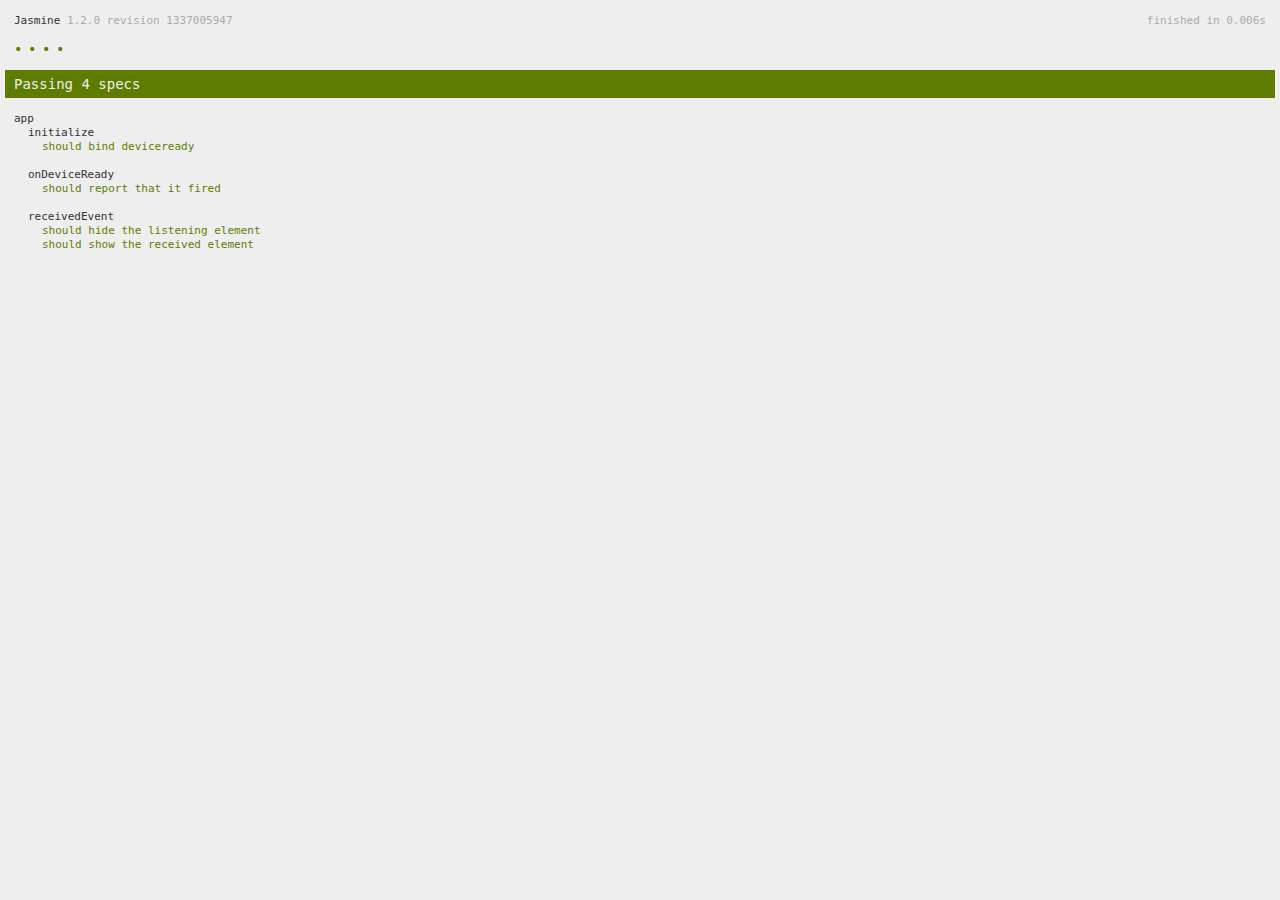
<file: spec.html>
<!DOCTYPE html>
<!--
    Licensed to the Apache Software Foundation (ASF) under one
    or more contributor license agreements.  See the NOTICE file
    distributed with this work for additional information
    regarding copyright ownership.  The ASF licenses this file
    to you under the Apache License, Version 2.0 (the
    "License"); you may not use this file except in compliance
    with the License.  You may obtain a copy of the License at

    http://www.apache.org/licenses/LICENSE-2.0

    Unless required by applicable law or agreed to in writing,
    software distributed under the License is distributed on an
    "AS IS" BASIS, WITHOUT WARRANTIES OR CONDITIONS OF ANY
     KIND, either express or implied.  See the License for the
    specific language governing permissions and limitations
    under the License.
-->
<html>
    <head>
        <title>Jasmine Spec Runner</title>

        <!-- jasmine source -->
        <link rel="shortcut icon" type="image/png" href="spec/lib/jasmine-1.2.0/jasmine_favicon.png">
        <link rel="stylesheet" type="text/css" href="spec/lib/jasmine-1.2.0/jasmine.css">
        <script type="text/javascript" src="spec/lib/jasmine-1.2.0/jasmine.js"></script>
        <script type="text/javascript" src="spec/lib/jasmine-1.2.0/jasmine-html.js"></script>

        <!-- include source files here... -->
        <script type="text/javascript" src="js/index.js"></script>

        <!-- include spec files here... -->
        <script type="text/javascript" src="spec/helper.js"></script>
        <script type="text/javascript" src="spec/index.js"></script>

        <script type="text/javascript">
            (function() {
                var jasmineEnv = jasmine.getEnv();
                jasmineEnv.updateInterval = 1000;

                var htmlReporter = new jasmine.HtmlReporter();

                jasmineEnv.addReporter(htmlReporter);

                jasmineEnv.specFilter = function(spec) {
                    return htmlReporter.specFilter(spec);
                };

                var currentWindowOnload = window.onload;

                window.onload = function() {
                    if (currentWindowOnload) {
                        currentWindowOnload();
                    }
                    execJasmine();
                };

                function execJasmine() {
                    jasmineEnv.execute();
                }
            })();
        </script>
    </head>
    <body>
        <div id="stage" style="display:none;"></div>
    </body>
</html>
</file>
<file: games/SudokuJS/css/style1.css>
.btn-green{
	background: linear-gradient(darkgreen,green);
	box-shadow: 3px 1px 1px 0.5 gray|;
	color:yellow;
	border-radius: 4px;
}
</file>
<file: spec/lib/jasmine-1.2.0/jasmine.css>
body { background-color: #eeeeee; padding: 0; margin: 5px; overflow-y: scroll; }

#HTMLReporter { font-size: 11px; font-family: Monaco, "Lucida Console", monospace; line-height: 14px; color: #333333; }
#HTMLReporter a { text-decoration: none; }
#HTMLReporter a:hover { text-decoration: underline; }
#HTMLReporter p, #HTMLReporter h1, #HTMLReporter h2, #HTMLReporter h3, #HTMLReporter h4, #HTMLReporter h5, #HTMLReporter h6 { margin: 0; line-height: 14px; }
#HTMLReporter .banner, #HTMLReporter .symbolSummary, #HTMLReporter .summary, #HTMLReporter .resultMessage, #HTMLReporter .specDetail .description, #HTMLReporter .alert .bar, #HTMLReporter .stackTrace { padding-left: 9px; padding-right: 9px; }
#HTMLReporter #jasmine_content { position: fixed; right: 100%; }
#HTMLReporter .version { color: #aaaaaa; }
#HTMLReporter .banner { margin-top: 14px; }
#HTMLReporter .duration { color: #aaaaaa; float: right; }
#HTMLReporter .symbolSummary { overflow: hidden; *zoom: 1; margin: 14px 0; }
#HTMLReporter .symbolSummary li { display: block; float: left; height: 7px; width: 14px; margin-bottom: 7px; font-size: 16px; }
#HTMLReporter .symbolSummary li.passed { font-size: 14px; }
#HTMLReporter .symbolSummary li.passed:before { color: #5e7d00; content: "\02022"; }
#HTMLReporter .symbolSummary li.failed { line-height: 9px; }
#HTMLReporter .symbolSummary li.failed:before { color: #b03911; content: "x"; font-weight: bold; margin-left: -1px; }
#HTMLReporter .symbolSummary li.skipped { font-size: 14px; }
#HTMLReporter .symbolSummary li.skipped:before { color: #bababa; content: "\02022"; }
#HTMLReporter .symbolSummary li.pending { line-height: 11px; }
#HTMLReporter .symbolSummary li.pending:before { color: #aaaaaa; content: "-"; }
#HTMLReporter .bar { line-height: 28px; font-size: 14px; display: block; color: #eee; }
#HTMLReporter .runningAlert { background-color: #666666; }
#HTMLReporter .skippedAlert { background-color: #aaaaaa; }
#HTMLReporter .skippedAlert:first-child { background-color: #333333; }
#HTMLReporter .skippedAlert:hover { text-decoration: none; color: white; text-decoration: underline; }
#HTMLReporter .passingAlert { background-color: #a6b779; }
#HTMLReporter .passingAlert:first-child { background-color: #5e7d00; }
#HTMLReporter .failingAlert { background-color: #cf867e; }
#HTMLReporter .failingAlert:first-child { background-color: #b03911; }
#HTMLReporter .results { margin-top: 14px; }
#HTMLReporter #details { display: none; }
#HTMLReporter .resultsMenu, #HTMLReporter .resultsMenu a { background-color: #fff; color: #333333; }
#HTMLReporter.showDetails .summaryMenuItem { font-weight: normal; text-decoration: inherit; }
#HTMLReporter.showDetails .summaryMenuItem:hover { text-decoration: underline; }
#HTMLReporter.showDetails .detailsMenuItem { font-weight: bold; text-decoration: underline; }
#HTMLReporter.showDetails .summary { display: none; }
#HTMLReporter.showDetails #details { display: block; }
#HTMLReporter .summaryMenuItem { font-weight: bold; text-decoration: underline; }
#HTMLReporter .summary { margin-top: 14px; }
#HTMLReporter .summary .suite .suite, #HTMLReporter .summary .specSummary { margin-left: 14px; }
#HTMLReporter .summary .specSummary.passed a { color: #5e7d00; }
#HTMLReporter .summary .specSummary.failed a { color: #b03911; }
#HTMLReporter .description + .suite { margin-top: 0; }
#HTMLReporter .suite { margin-top: 14px; }
#HTMLReporter .suite a { color: #333333; }
#HTMLReporter #details .specDetail { margin-bottom: 28px; }
#HTMLReporter #details .specDetail .description { display: block; color: white; background-color: #b03911; }
#HTMLReporter .resultMessage { padding-top: 14px; color: #333333; }
#HTMLReporter .resultMessage span.result { display: block; }
#HTMLReporter .stackTrace { margin: 5px 0 0 0; max-height: 224px; overflow: auto; line-height: 18px; color: #666666; border: 1px solid #ddd; background: white; white-space: pre; }

#TrivialReporter { padding: 8px 13px; position: absolute; top: 0; bottom: 0; left: 0; right: 0; overflow-y: scroll; background-color: white; font-family: "Helvetica Neue Light", "Lucida Grande", "Calibri", "Arial", sans-serif; /*.resultMessage {*/ /*white-space: pre;*/ /*}*/ }
#TrivialReporter a:visited, #TrivialReporter a { color: #303; }
#TrivialReporter a:hover, #TrivialReporter a:active { color: blue; }
#TrivialReporter .run_spec { float: right; padding-right: 5px; font-size: .8em; text-decoration: none; }
#TrivialReporter .banner { color: #303; background-color: #fef; padding: 5px; }
#TrivialReporter .logo { float: left; font-size: 1.1em; padding-left: 5px; }
#TrivialReporter .logo .version { font-size: .6em; padding-left: 1em; }
#TrivialReporter .runner.running { background-color: yellow; }
#TrivialReporter .options { text-align: right; font-size: .8em; }
#TrivialReporter .suite { border: 1px outset gray; margin: 5px 0; padding-left: 1em; }
#TrivialReporter .suite .suite { margin: 5px; }
#TrivialReporter .suite.passed { background-color: #dfd; }
#TrivialReporter .suite.failed { background-color: #fdd; }
#TrivialReporter .spec { margin: 5px; padding-left: 1em; clear: both; }
#TrivialReporter .spec.failed, #TrivialReporter .spec.passed, #TrivialReporter .spec.skipped { padding-bottom: 5px; border: 1px solid gray; }
#TrivialReporter .spec.failed { background-color: #fbb; border-color: red; }
#TrivialReporter .spec.passed { background-color: #bfb; border-color: green; }
#TrivialReporter .spec.skipped { background-color: #bbb; }
#TrivialReporter .messages { border-left: 1px dashed gray; padding-left: 1em; padding-right: 1em; }
#TrivialReporter .passed { background-color: #cfc; display: none; }
#TrivialReporter .failed { background-color: #fbb; }
#TrivialReporter .skipped { color: #777; background-color: #eee; display: none; }
#TrivialReporter .resultMessage span.result { display: block; line-height: 2em; color: black; }
#TrivialReporter .resultMessage .mismatch { color: black; }
#TrivialReporter .stackTrace { white-space: pre; font-size: .8em; margin-left: 10px; max-height: 5em; overflow: auto; border: 1px inset red; padding: 1em; background: #eef; }
#TrivialReporter .finished-at { padding-left: 1em; font-size: .6em; }
#TrivialReporter.show-passed .passed, #TrivialReporter.show-skipped .skipped { display: block; }
#TrivialReporter #jasmine_content { position: fixed; right: 100%; }
#TrivialReporter .runner { border: 1px solid gray; display: block; margin: 5px 0; padding: 2px 0 2px 10px; }
</file>
